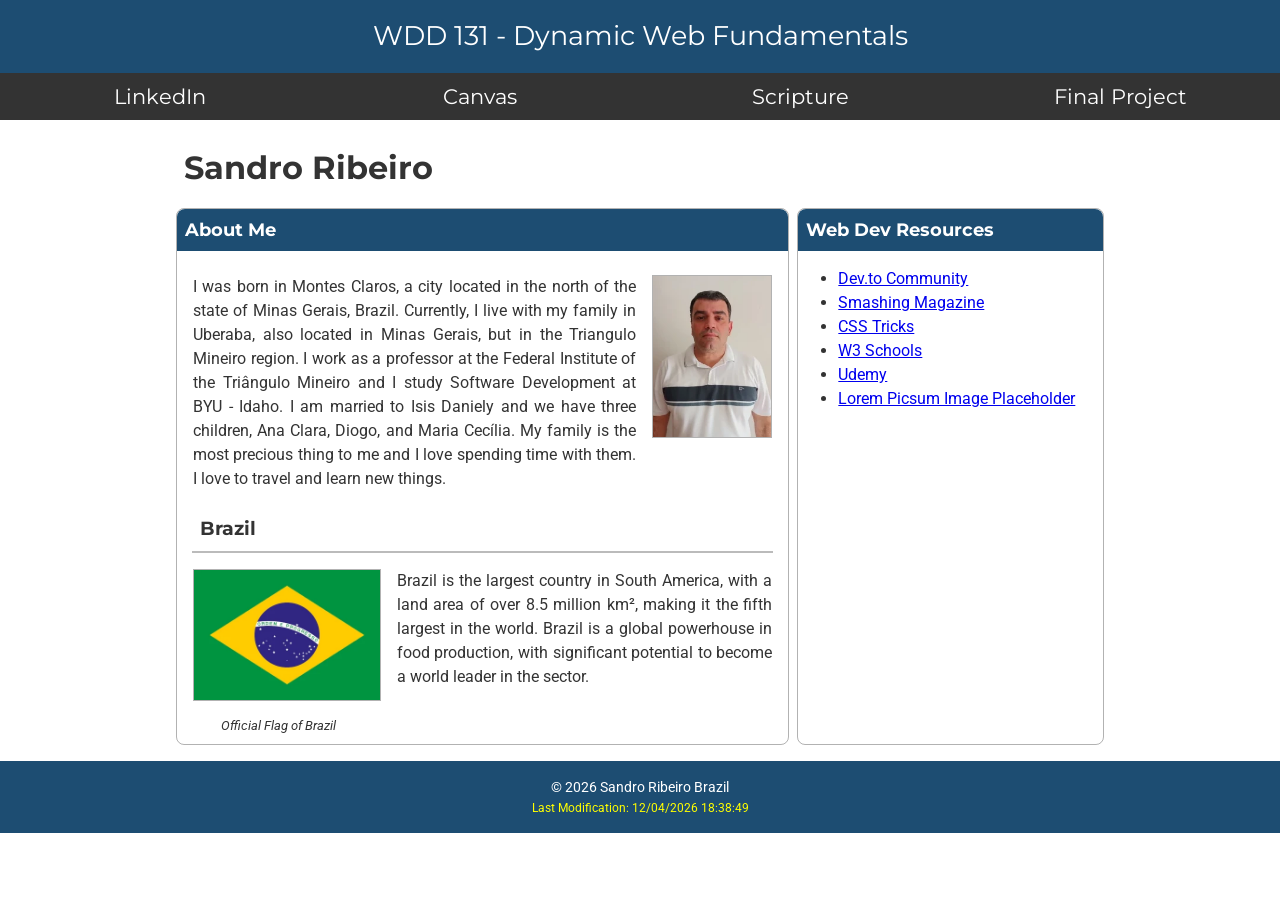
<file: index.html>
<!DOCTYPE html>
<html lang="en-us">

  <head>

    <meta charset="utf-8">
    <meta name="viewport" content="width=device-width, initial-scale=1">
    <title>WDD 131 - Dynamic Web Fundamentals - Sandro Ribeiro</title>
    <meta name="description" content="This is GitHub page of Course WDD 131 – Dynamic Web Fundamentals - Sandro Ribeiro">
    <meta name="author" content="Sandro Ribeiro">
    <link rel="preconnect" href="https://fonts.googleapis.com">
    <link rel="preconnect" href="https://fonts.gstatic.com" crossorigin>
    <link
      href="https://fonts.googleapis.com/css2?family=Montserrat:ital,wght@0,100..900;1,100..900&family=Roboto:ital,wght@0,100..900;1,100..900&display=swap"
      rel="stylesheet">
    <link rel="stylesheet" href="styles/base.css">
    <script src="scripts/getdates.js" defer></script>

  </head>

  <body>

    <header>

      <span id="course-title">WDD 131 - Dynamic Web Fundamentals</span>

      <nav>
        <a href="https://www.linkedin.com/in/santunesribeiro/" target="_blank">LinkedIn</a>
        <a href="https://byui.instructure.com/" target="_blank">Canvas</a>
        <a href="https://www.churchofjesuschrist.org/study/scriptures/bofm/alma/34?lang=eng&id=p33#p33"
          target="_blank">Scripture</a>
        <a href="finalproject/">Final Project</a>
      </nav>

    </header>

    <main>

      <h1>Sandro Ribeiro</h1>

      <section class="card">

        <h2>About Me</h2>

        <div class="me">
          <p>I was born in Montes Claros, a city located in the north of the state of Minas Gerais, Brazil. Currently, I live with my family in 
            Uberaba, also located in Minas Gerais, but in the Triangulo Mineiro region. I work as a professor at the Federal Institute of the 
            Triângulo Mineiro and I study Software Development at BYU - Idaho. I am married to Isis Daniely and we have three children, Ana Clara, 
            Diogo, and Maria Cecília. My family is the most precious thing to me and I love spending time with them. I love to travel and learn new things.</p>
          <img class="profile" src="images/profile.webp" alt="Student Profile Image" width="200" height="136">
        </div>

        <div class="country">

          <h3>Brazil</h3>

          <figure>
            <img src="images/flagbrazil.webp"
              alt="Flag of Brazil" width="200">
              <figcaption>Official Flag of Brazil</figcaption>
          </figure>

          <p>Brazil is the largest country in South America, with a land area of over 8.5 million km², making it the fifth largest in
          the world. Brazil is a global powerhouse in food production, with significant potential to become a world leader in the
          sector.
          </p>

        </div>

      </section>

      <section class="card">

        <h2>Web Dev Resources</h2>

        <div class="top">

          <ul>
            <li><a href="https://dev.to" target="_blank">Dev.to Community</a></li>
            <li><a href="https://smashingmagazine.com">Smashing Magazine</a></li>
            <li><a href="https://css-tricks.com" target="_blank">CSS Tricks</a></li>
            <li><a href="https://www.w3schools.com" target="_blank">W3 Schools</a></li>
            <li><a href="https://www.udemy.com" target="_blank">Udemy</a></li>
            <li><a href="https://picsum.photos/">Lorem Picsum Image Placeholder</a></li>
          </ul>

        </div>

      </section>

    </main>

  <footer>
    <p>&copy; <span id="currentYear"></span> Sandro Ribeiro Brazil</p>
    <p class="highlight" id="lastModified"></p>
  </footer>


  </body>

</html>
</file>
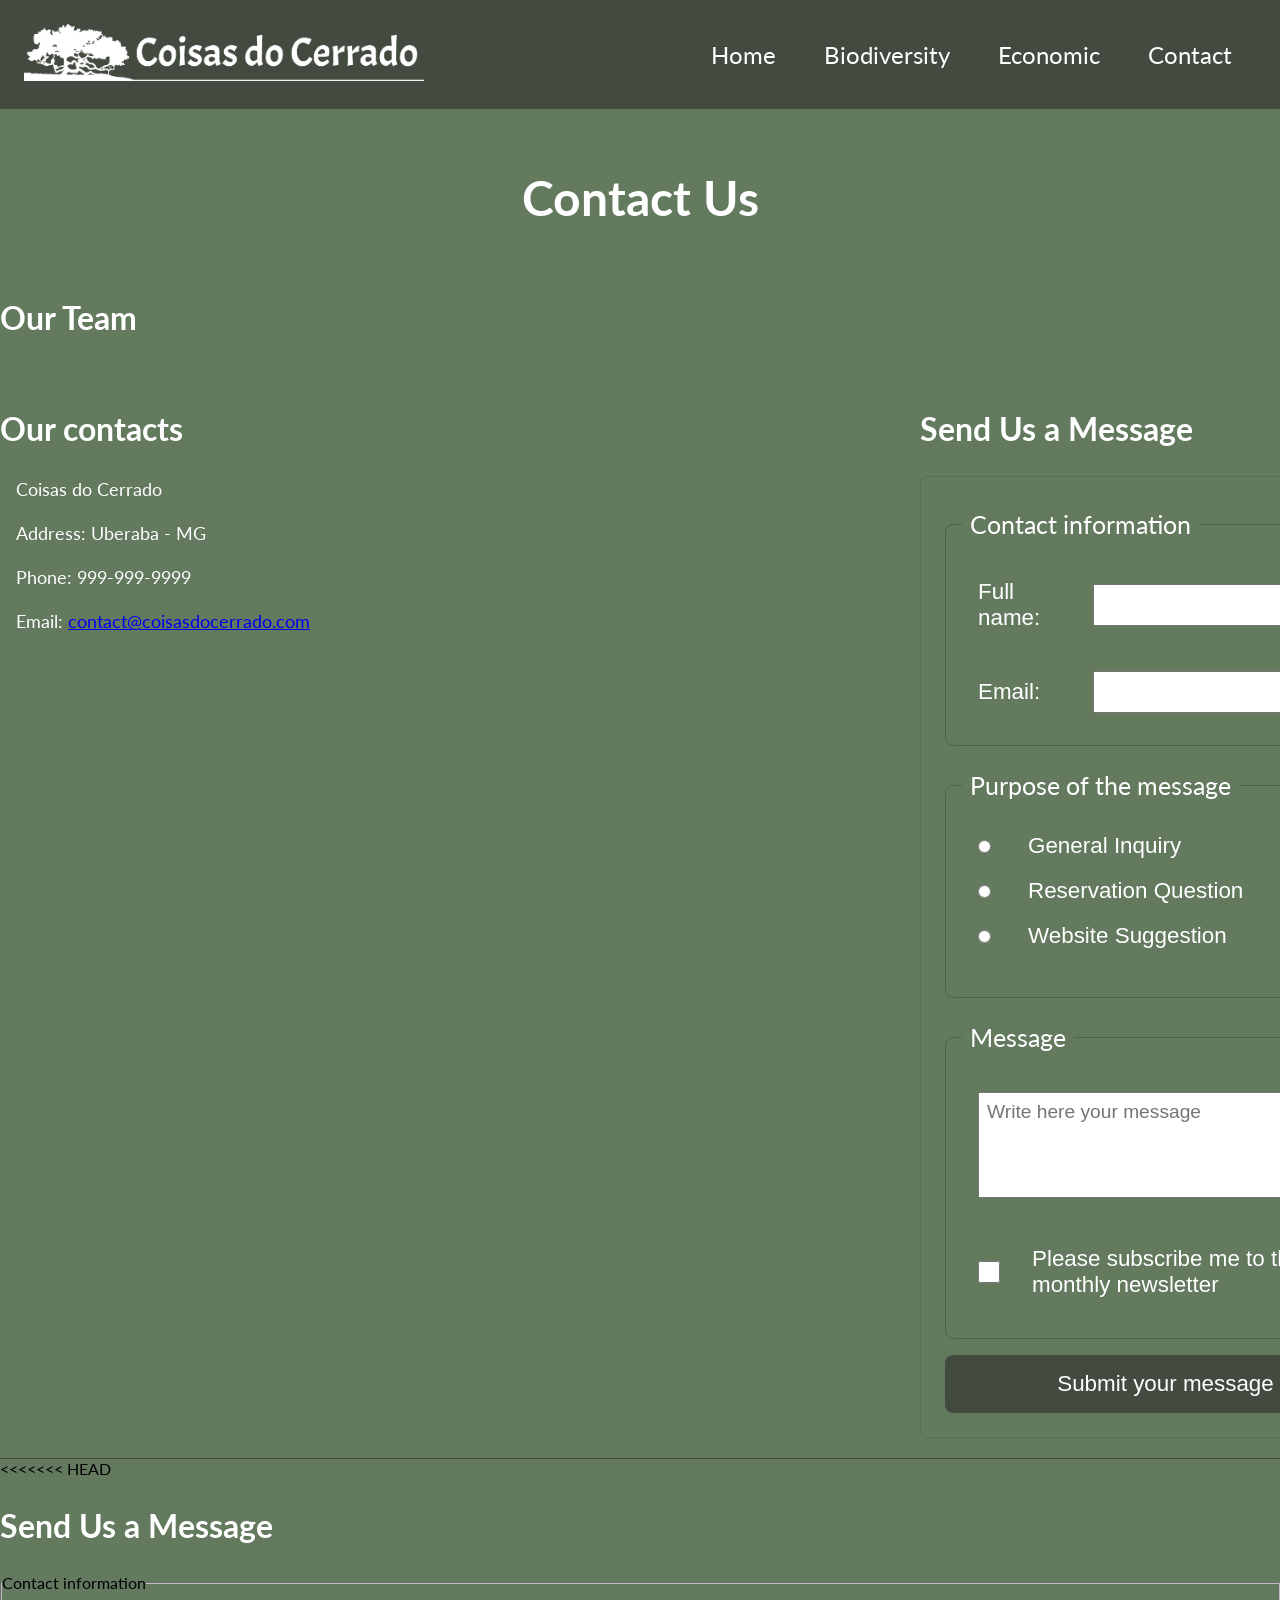
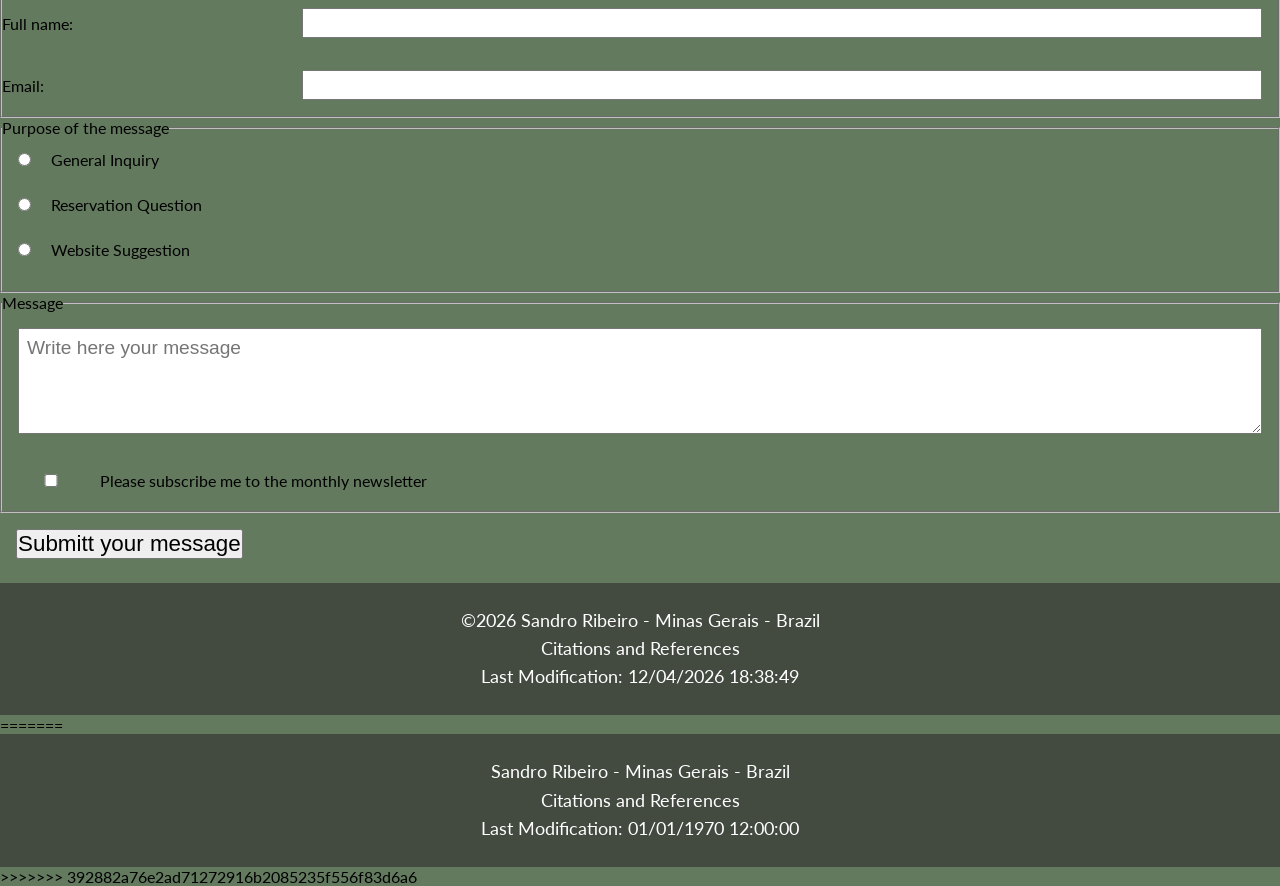
<file: project/Contact.html>
<!DOCTYPE html>
<html lang="en-us">
  <head>
    <meta charset="utf-8" />
    <meta name="viewport" content="width=device-width, initial-scale=1" />
    <title>Contact Us - Coisas do Cerrado</title>
    <meta
      name="description"
      content="WDD 131 Dynamic Web Fundamentals - W06 Project - Sandro Ribeiro"
    />
    <meta name="author" content="Sandro Ribeiro" />
    <link rel="preconnect" href="https://fonts.googleapis.com" />
    <link rel="preconnect" href="https://fonts.gstatic.com" crossorigin />
    <link
      href="https://fonts.googleapis.com/css2?family=Lato:wght@100;400;700&family=Great+Vibes&display=swap"
      rel="stylesheet"
    />
    <link rel="stylesheet" href="styles/coisasdocerrado.css" />
    <script defer src="scripts/coisasdocerrado.js"></script>
  </head>
  <body>
    <header>
      <picture>
        <source
          media="(max-width: 749px)"
          srcset="./images/logos/Logo-small.webp"
        />

        <img
          src="./images/logos/Logo-large-line.webp"
          alt="Logo Coisas do Cerrado"
        />
      </picture>
      <button
        id="menu-toggle"
        aria-expanded="false"
        aria-label="Open Navigation Menu"
      >
        &#9776;
      </button>
      <nav id="main-nav">
        <ul>
          <li><a href="index.html">Home</a></li>
          <li class="dropdown">
            <a href="#">Biodiversity</a>
            <ul class="dropdown-content">
              <li><a href="plant-diversity.html">Plants</a></li>
              <li><a href="animal-diversity.html">Animals</a></li>
            </ul>
          </li>
          <li><a href="economy.html">Economic</a></li>
          <li><a href="Contact.html">Contact</a></li>
        </ul>
      </nav>
    </header>
    <aside></aside>
    <main>
      <h1>Contact Us</h1>
      <section class="team-section">
        <h2>Our Team</h2>
        <div id="team-profiles"></div>
      </section>
      <section>
        <div class="contact grid">
          <div>
            <h2>Our contacts</h2>
            <p>Coisas do Cerrado</p>
            <p>Address: Uberaba - MG</p>
            <p>Phone: 999-999-9999</p>
            <p>
              Email:
              <a href="mailto:contact@coisasdocerrado.com"
                >contact@coisasdocerrado.com</a
              >
            </p>
            <div>
              <iframe
                src="https://www.google.com/maps/embed?pb=!1m18!1m12!1m3!1d11461.51572717681!2d-52.16566704001635!3d-15.890835597743342!2m3!1f0!2f0!3f0!3m2!1i1024!2i768!4f13.1!3m3!1m2!1s0x936571941779a4f9%3A0xf1dcd5b1425bea5c!2sAntigo%20Iate%20Clube%20da%20Barra!5e0!3m2!1spt-BR!2sbr!4v1729361358382!5m2!1spt-BR!2sbr"
                width="600"
                height="450"
                allowfullscreen=""
                loading="lazy"
                referrerpolicy="no-referrer-when-downgrade"
              ></iframe>
            </div>
          </div>
          <div>
            <h2>Send Us a Message</h2>
            <form method="get" action="review.html">
              <fieldset>
                <legend>Contact information</legend>
                <div class="form-item column2">
                  <label for="fullname">Full name:</label>
                  <input type="text" id="fullname" name="fullname" required />
                </div>
                <div class="form-item column2">
                  <label for="useremail">Email:</label>
                  <input
                    type="email"
                    id="useremail"
                    name="useremail"
                    required
                  />
                </div>
              </fieldset>
              <fieldset>
                <legend>Purpose of the message</legend>
                <div>
                  <input
                    type="radio"
                    id="GeneralInquiry"
                    name="purpose"
                    value="GeneralInquiry"
                    required
                  />
                  <label for="GeneralInquiry">General Inquiry</label><br />
                  <input
                    type="radio"
                    id="ReservationQuestion"
                    name="purpose"
                    value="ReservationQuestion"
                  />
                  <label for="ReservationQuestion">Reservation Question</label
                  ><br />
                  <input
                    type="radio"
                    id="WebsiteSuggestion"
                    name="purpose"
                    value="WebsiteSuggestion"
                  />
                  <label for="WebsiteSuggestion">Website Suggestion</label
                  ><br /><br />
                </div>
              </fieldset>
              <fieldset>
                <legend>Message</legend>
                <div class="form-item">
                  <textarea
                    name="Message"
                    id="feedback"
                    rows="4"
                    placeholder="Write here your message"
                  ></textarea>
                </div>
                <div class="form-item column1">
                  <input type="checkbox" id="subscribe" name="subscribe" />
                  <label for="subscribe"
                    >Please subscribe me to the monthly newsletter</label
                  >
                </div>
              </fieldset>
              <button type="submit">Submit your message</button>
            </form>
          </div>
        </div>
<<<<<<< HEAD
        <div>
          <h2>Send Us a Message</h2>
          <form method="get" action="review.html">
            <fieldset>
              <legend>Contact information</legend>
              <div class="form-item column2">
                <label for="fullname">Full name:</label>
                <input type="text" id="fullname" name="fullname" />
              </div>
              <div class="form-item column2">
                <label for="useremail">Email:</label>
                <input type="email" id="useremail" name="useremail" />
              </div>
            </fieldset>
            <fieldset>
              <legend>Purpose of the message</legend>
              <div>
                <input type="radio" id="GeneralInquiry" name="purpose" value="GeneralInquiry" />
                <label for="GeneralInquiry">General Inquiry</label><br />
                <input type="radio" id="ReservationQuestion" name="purpose" value="ReservationQuestion" />
                <label for="ReservationQuestion">Reservation Question</label><br />
                <input type="radio" id="WebsiteSuggestion" name="purpose" value="WebsiteSuggestion" />
                <label for="WebsiteSuggestion">Website Suggestion</label><br /><br />
              </div>
            </fieldset>
            <fieldset>
              <legend>Message</legend>
              <div class="form-item">
                <textarea name="Message" id="feedback" rows="4" placeholder="Write here your message"></textarea>
              </div>
              <div class="form-item column1">
                <input type="checkbox" id="subscribe" name="subscribe" />
                <label for="subscribe">Please subscribe me to the monthly newsletter</label>
              </div>
            </fieldset>
            <button type="submit">Submitt your message</button>
          </form>
        </div>
      </div>
    </section>
  </main>
  <footer>
    <p>
      <span id="currentYear"></span> Sandro Ribeiro - Minas Gerais - Brazil
    </p>
    <p><a href="references.html">Citations and References</a></p>
    <p class="highlight" id="lastModified">
      Last Modification: 01/01/1970 12:00:00
    </p>
  </footer>
</body>

</html>
=======
      </section>
    </main>
    <footer>
      <p>
        <span id="currentYear"></span> Sandro Ribeiro - Minas Gerais - Brazil
      </p>
      <p><a href="references.html">Citations and References</a></p>
      <p class="highlight" id="lastModified">
        Last Modification: 01/01/1970 12:00:00
      </p>
    </footer>
  </body>
</html>
>>>>>>> 392882a76e2ad71272916b2085235f556f83d6a6
</file>
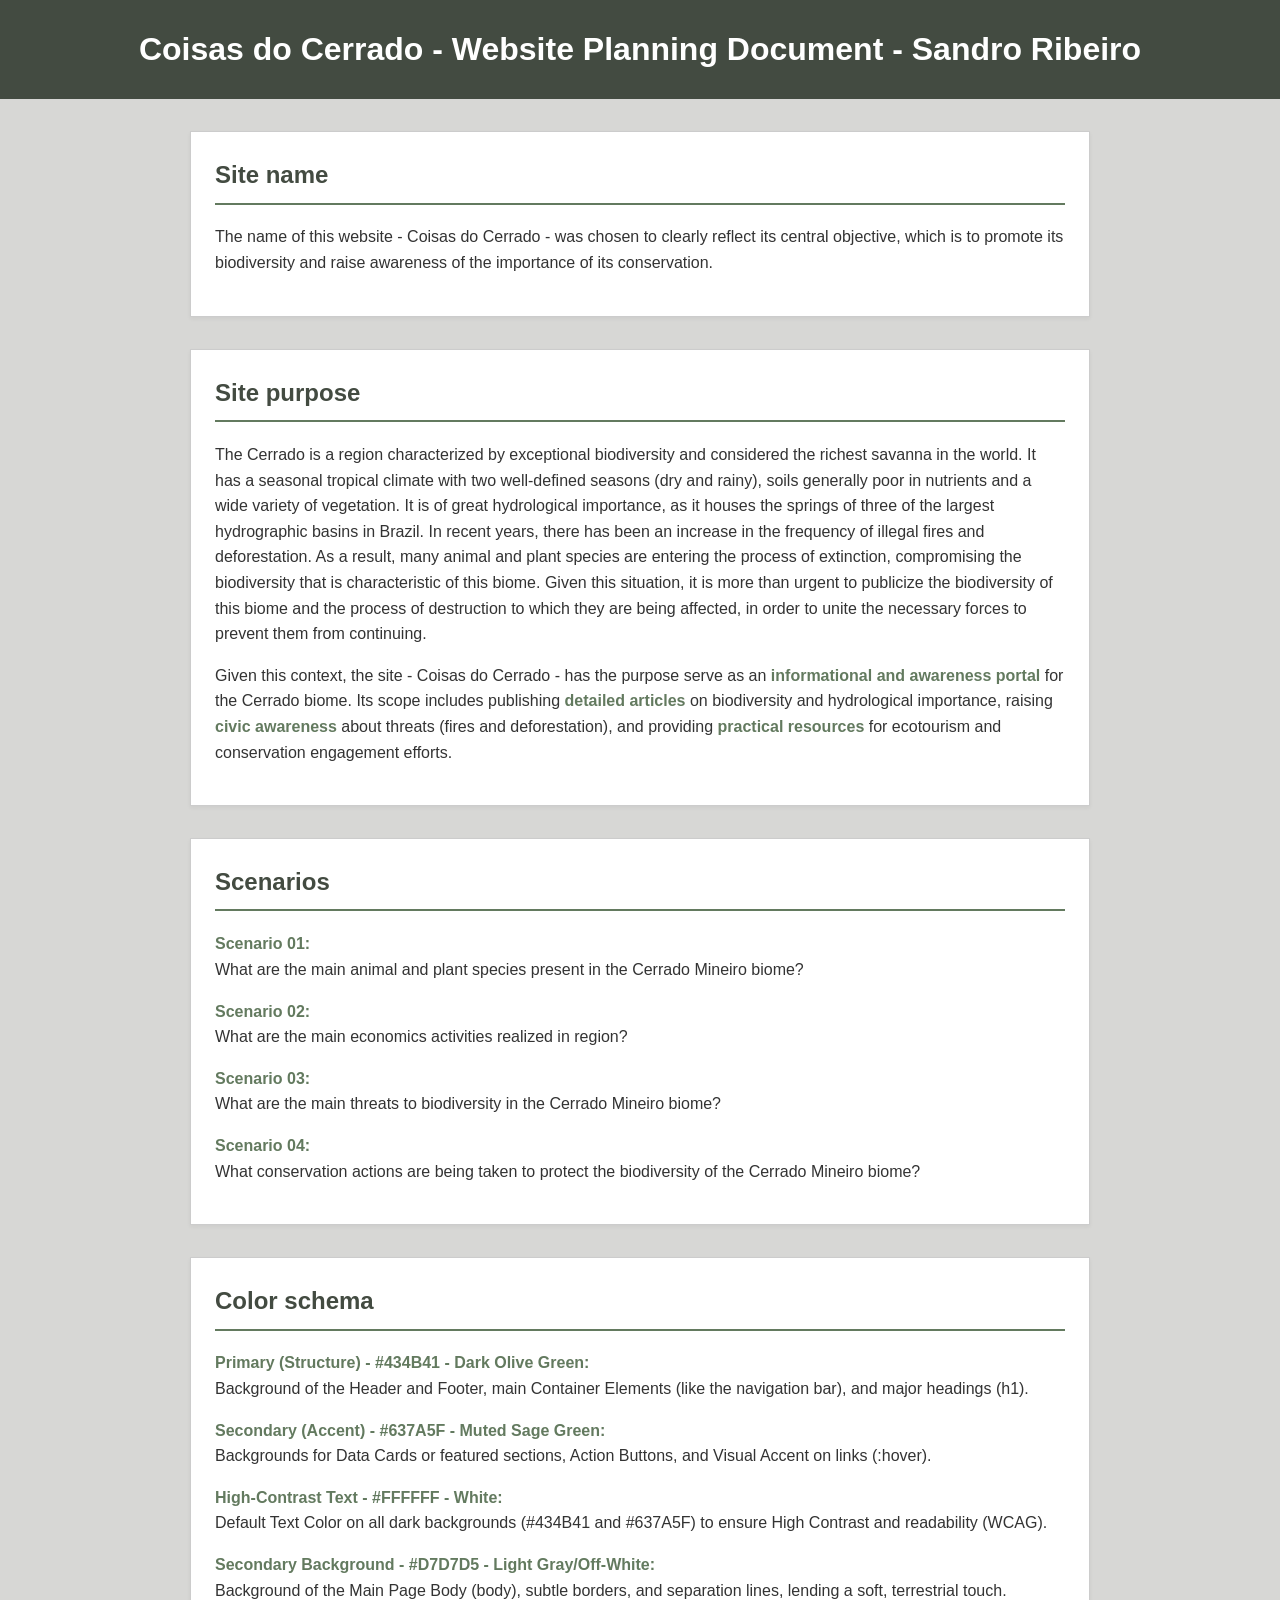
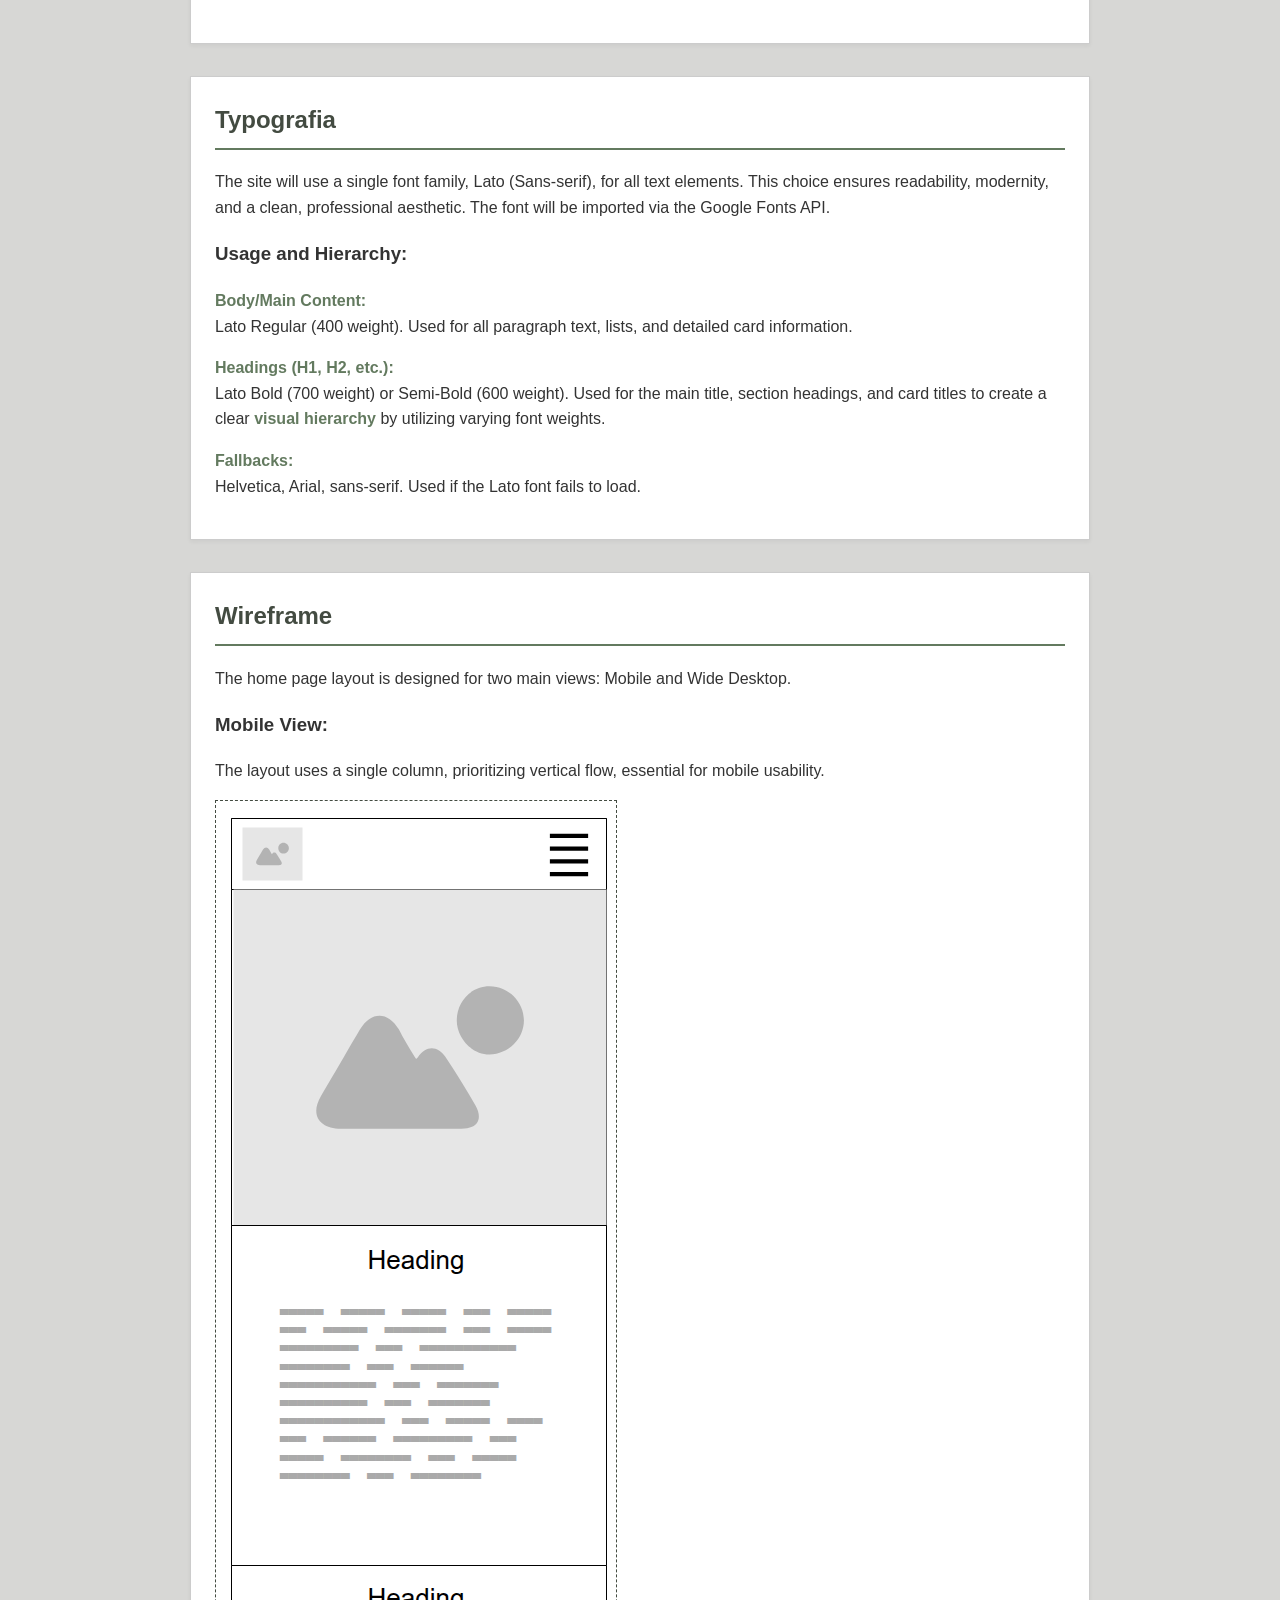
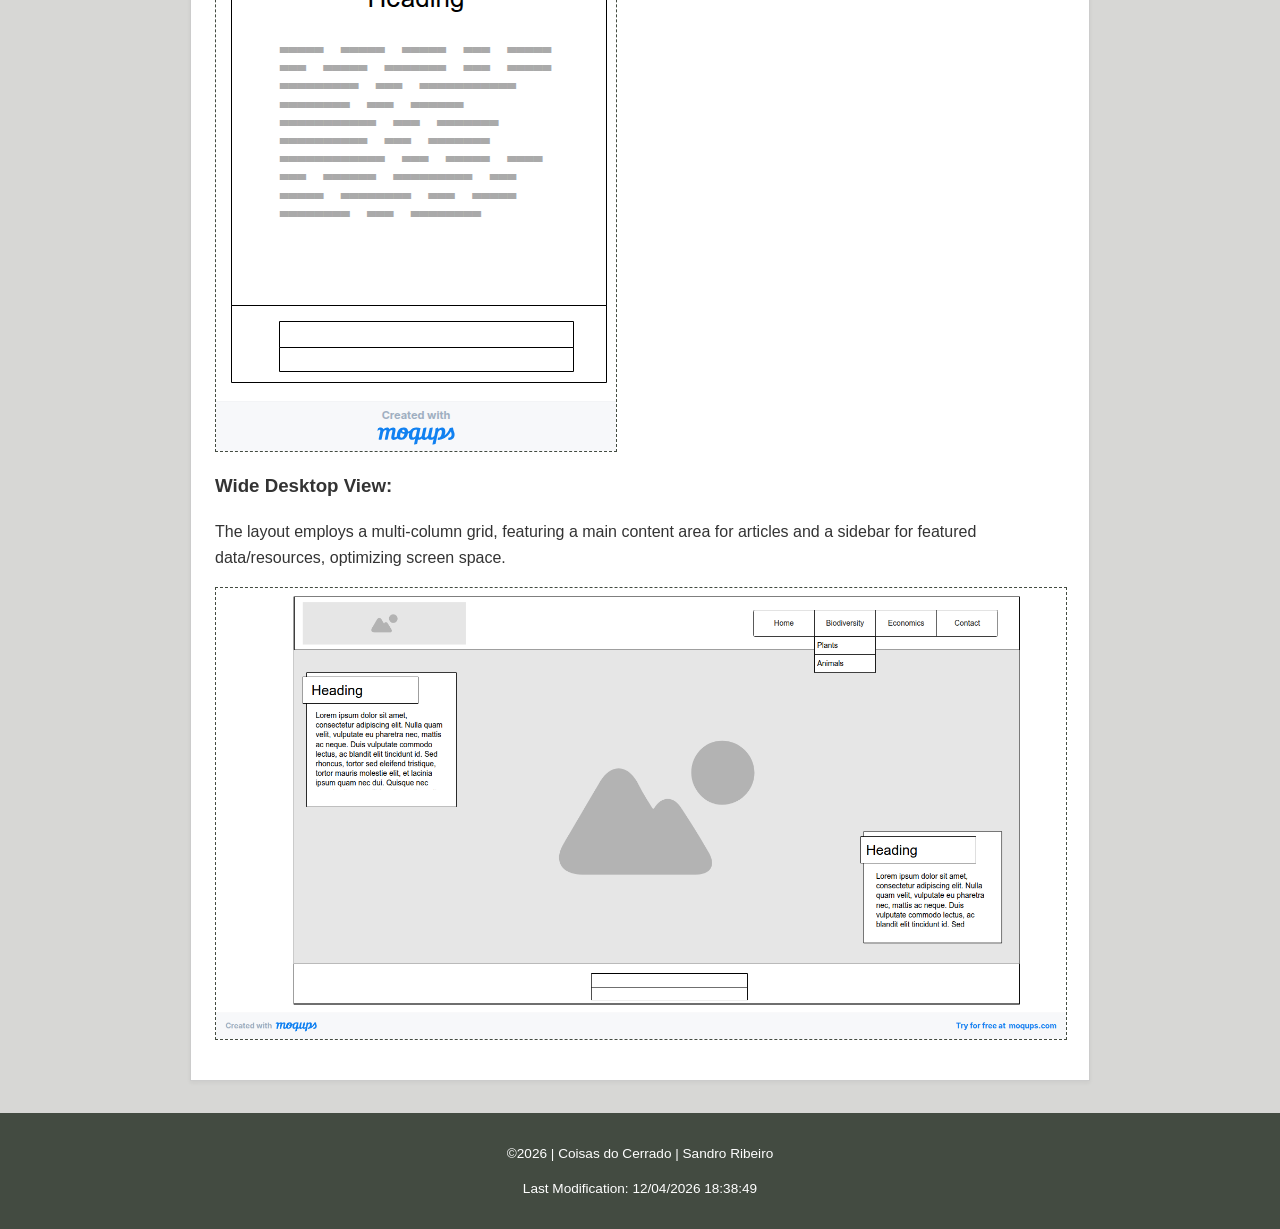
<file: project/siteplan.html>
<!DOCTYPE html>
<html lang="en">
  <head>
    <meta charset="UTF-8" />
    <meta name="viewport" content="width=device-width, initial-scale=1.0" />
    <title>
      WDD 131 - Dynamic Web Fundamentals - Coisas do Cerrado - Sandro Ribeiro
    </title>
    <meta name="author" content="Sandro Ribeiro" />
    <meta
      name="description"
      content=" WDD 131 - Dynamic Web Fundamentals - Sandro Ribeiro - Cerrado, Biodiversity, Preservation"
    />
    <link rel="stylesheet" href="styles/siteplan.css" />
    <script src="scripts/siteplan.js" defer></script>
  </head>
  <body>
    <header>
      <h1>Coisas do Cerrado - Website Planning Document - Sandro Ribeiro</h1>
    </header>
    <main>
      <section>
        <h2>Site name</h2>
        <p>
          The name of this website - Coisas do Cerrado - was chosen to clearly
          reflect its central objective, which is to promote its biodiversity
          and raise awareness of the importance of its conservation.
        </p>
      </section>
      <section>
        <h2>Site purpose</h2>
        <p>
          The Cerrado is a region characterized by exceptional biodiversity and
          considered the richest savanna in the world. It has a seasonal
          tropical climate with two well-defined seasons (dry and rainy), soils
          generally poor in nutrients and a wide variety of vegetation. It is of
          great hydrological importance, as it houses the springs of three of
          the largest hydrographic basins in Brazil. In recent years, there has
          been an increase in the frequency of illegal fires and deforestation.
          As a result, many animal and plant species are entering the process of
          extinction, compromising the biodiversity that is characteristic of
          this biome. Given this situation, it is more than urgent to publicize
          the biodiversity of this biome and the process of destruction to which
          they are being affected, in order to unite the necessary forces to
          prevent them from continuing.
        </p>
        <p>
          Given this context, the site - Coisas do Cerrado - has the purpose
          serve as an <strong>informational and awareness portal</strong> for
          the Cerrado biome. Its scope includes publishing
          <strong>detailed articles</strong> on biodiversity and hydrological
          importance, raising <strong>civic awareness</strong> about threats
          (fires and deforestation), and providing
          <strong>practical resources</strong>
          for ecotourism and conservation engagement efforts.
        </p>
      </section>
      <section>
        <h2>Scenarios</h2>
        <p>
          <strong>Scenario 01:</strong> <br />
          What are the main animal and plant species present in the Cerrado
          Mineiro biome?<br />
        </p>
        <p>
          <strong>Scenario 02:</strong> <br />
          What are the main economics activities realized in region?<br />
        </p>
        <p>
          <strong>Scenario 03:</strong> <br />
          What are the main threats to biodiversity in the Cerrado Mineiro
          biome?<br />
        </p>
        <p>
          <strong>Scenario 04:</strong> <br />
          What conservation actions are being taken to protect the biodiversity
          of the Cerrado Mineiro biome?
        </p>
      </section>
      <section>
        <h2>Color schema</h2>
        <p>
          <strong>Primary (Structure) - #434B41 - Dark Olive Green:</strong>
          <br />
          Background of the Header and Footer, main Container Elements (like the
          navigation bar), and major headings (h1).<br />
        </p>
        <p>
          <strong>Secondary (Accent) - #637A5F - Muted Sage Green:</strong>
          <br />
          Backgrounds for Data Cards or featured sections, Action Buttons, and
          Visual Accent on links (:hover).<br />
        </p>
        <p>
          <strong>High-Contrast Text - #FFFFFF - White:</strong> <br />
          Default Text Color on all dark backgrounds (#434B41 and #637A5F) to
          ensure High Contrast and readability (WCAG).<br />
        </p>
        <p>
          <strong
            >Secondary Background - #D7D7D5 - Light Gray/Off-White:</strong
          >
          <br />
          Background of the Main Page Body (body), subtle borders, and
          separation lines, lending a soft, terrestrial touch.
        </p>
      </section>
      <section>
        <h2>Typografia</h2>
        <p>
          The site will use a single font family, Lato (Sans-serif), for all
          text elements. This choice ensures readability, modernity, and a
          clean, professional aesthetic. The font will be imported via the
          Google Fonts API.
        </p>
        <h3>Usage and Hierarchy:</h3>
        <p>
          <strong>Body/Main Content:</strong> <br />
          Lato Regular (400 weight). Used for all paragraph text, lists, and
          detailed card information.
        </p>
        <p>
          <strong>Headings (H1, H2, etc.):</strong> <br />
          Lato Bold (700 weight) or Semi-Bold (600 weight). Used for the main
          title, section headings, and card titles to create a clear
          <strong>visual hierarchy</strong> by utilizing varying font weights.
        </p>
        <p>
          <strong>Fallbacks:</strong> <br />
          Helvetica, Arial, sans-serif. Used if the Lato font fails to load.
        </p>
      </section>
      <section>
        <h2>Wireframe</h2>
        <p>
          The home page layout is designed for two main views: Mobile and Wide
          Desktop.
        </p>

        <h3>Mobile View:</h3>
        <p>
          The layout uses a single column, prioritizing vertical flow, essential
          for mobile usability.
        </p>
        <img
          src="images/siteplan/home_mobile.png"
          alt="Layout em coluna única para dispositivos móveis"
        />

        <h3>Wide Desktop View:</h3>
        <p>
          The layout employs a multi-column grid, featuring a main content area
          for articles and a sidebar for featured data/resources, optimizing
          screen space.
        </p>
        <img
          src="images/siteplan/home_desktop.png"
          alt="Layout em grid de múltiplas colunas para desktop"
        />
      </section>
    </main>
    <footer>
      <p>
        &copy;<span id="currentyear"></span> | Coisas do Cerrado | Sandro
        Ribeiro
      </p>
      <p id="lastModified"></p>
    </footer>
  </body>
</html>
</file>
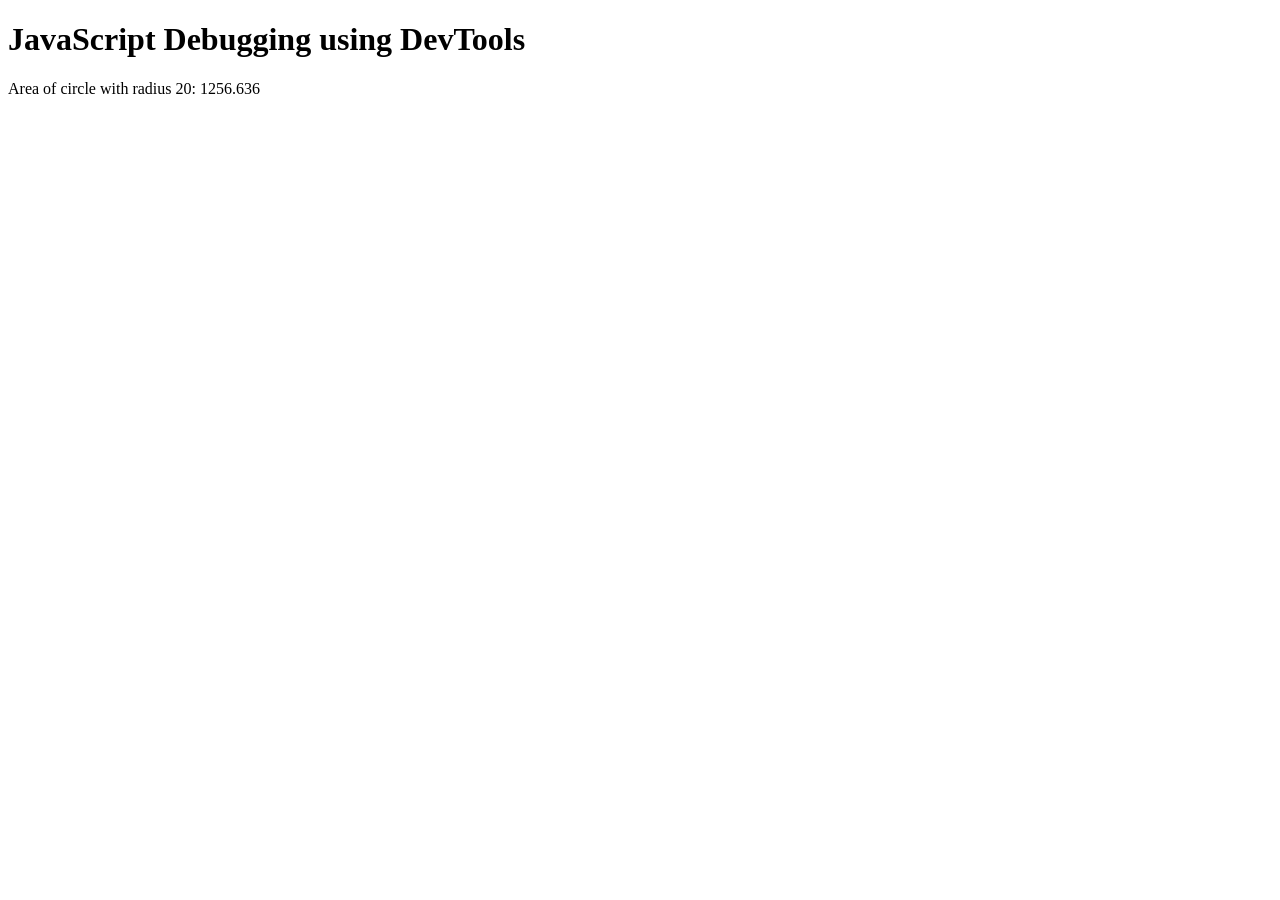
<file: week02/debugging.html>
<!DOCTYPE html>
<html lang="en">
<head>
  <meta charset="UTF-8">
  <meta name="viewport" content="width=device-width, initial-scale=1.0">
  <title>Debugging Activity</title>
  <script src="scripts/debugging.js" defer></script>
</head>
<body>
  <h1>JavaScript Debugging using DevTools</h1>
<p>Area of circle with radius <span id="radius"></span>: <span id="area"></span></p>
</body>
</html>
</file>
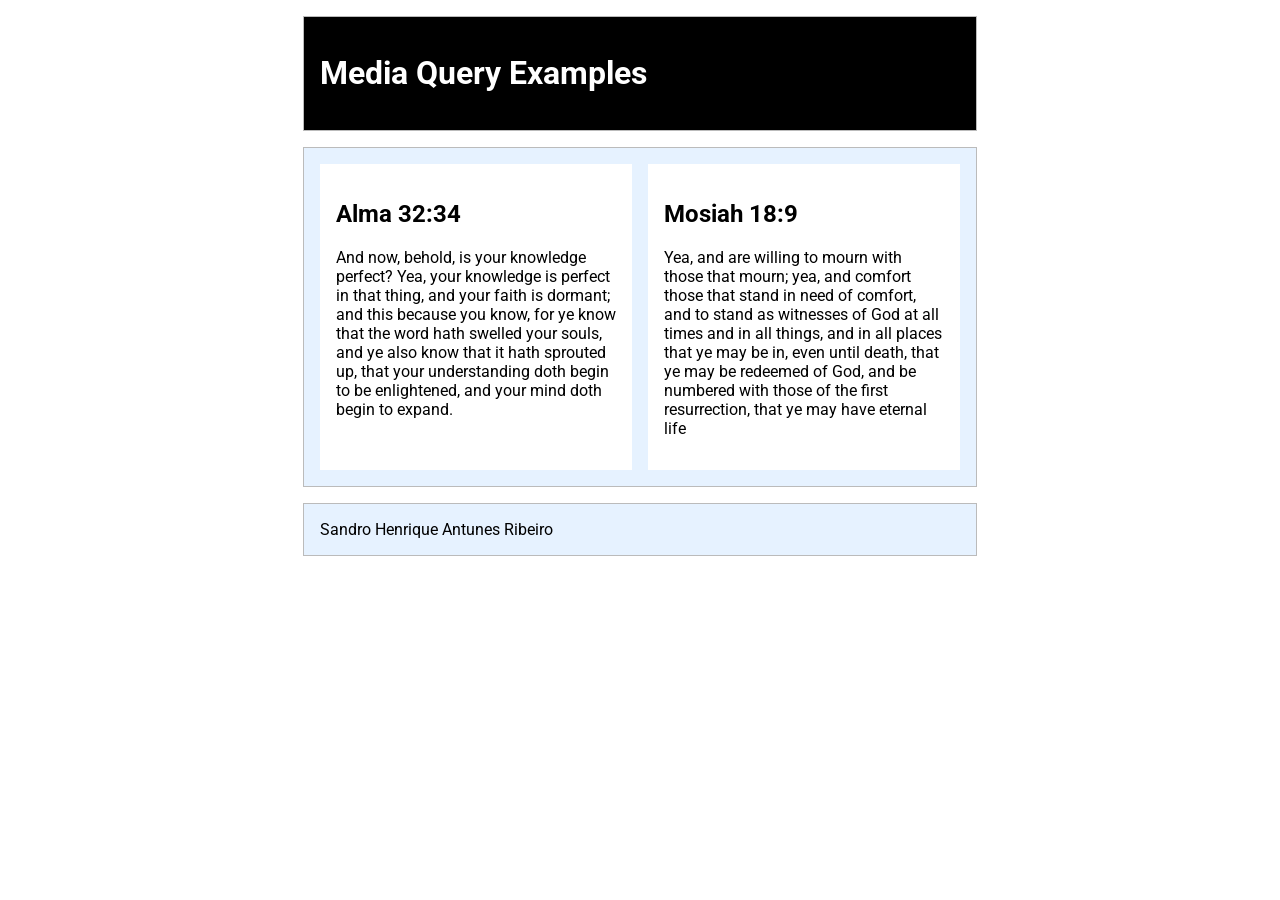
<file: week02/media-query.html>
<!DOCTYPE html>
<html lang="en">
  <head>
    <meta charset="UTF-8" />
    <meta name="viewport" content="width=device-width, initial-scale=1.0" />
    <title>WDD 131 - Media Query Example</title>
    <meta
      name="description"
      content="Media query learning activity example page"
    />
    <meta name="author" content="Sandro Henrique Antunes Ribeiro" />
    <link rel="preconnect" href="https://fonts.googleapis.com" />
    <link rel="preconnect" href="https://fonts.gstatic.com" crossorigin />
    <link
      href="https://fonts.googleapis.com/css2?family=Roboto:ital,wght@0,100..900;1,100..900&display=swap"
      rel="stylesheet"
    />
    <link rel="stylesheet" href="styles/media-query.css" />
    <link rel="stylesheet" href="styles/media-query-large.css" />
  </head>
  <body>
    <header>
      <h1>Media Query Examples</h1>
    </header>
    <main>
      <section>
        <h2>Alma 32:34</h2>
        <p>
          And now, behold, is your knowledge perfect? Yea, your knowledge is
          perfect in that thing, and your faith is dormant; and this because you
          know, for ye know that the word hath swelled your souls, and ye also
          know that it hath sprouted up, that your understanding doth begin to
          be enlightened, and your mind doth begin to expand.
        </p>
      </section>
      <section>
        <h2>Mosiah 18:9</h2>
        <p>
          Yea, and are willing to mourn with those that mourn; yea, and comfort
          those that stand in need of comfort, and to stand as witnesses of God
          at all times and in all things, and in all places that ye may be in,
          even until death, that ye may be redeemed of God, and be numbered with
          those of the first resurrection, that ye may have eternal life
        </p>
      </section>
    </main>
    <footer>Sandro Henrique Antunes Ribeiro</footer>
  </body>
</html>
</file>
<file: styles/base.css>
:root {
  --blue: rgb(29 77 114);
  --blue-1: rgb(29 77 114 / 0.1);
  --blue-7: rgb(29 77 114 / 0.7);
  --brown: rgb(100 50 25);
  --yellow: rgb(255 255 0);
}

*,
*::before,
*::after {
  margin: 0;
  box-sizing: border-box;
}

html,
body {
  height: 100%;
  padding: 0;
}

body {
  line-height: 1.5;
  font-family: "Roboto", sans-serif;
  color: #333;
}

header {
  background-color: var(--blue);
  color: #fff;
}

#course-title {
  display: block;
  font-family: "Montserrat", sans-serif;
  font-size: 1.7rem;
  padding: 1rem;
  text-align: center;
}

nav {
  background-color: #333;
  display: flex;
}

nav a {
    flex: 1 1 100%;
    display: block;
    font-family: "Montserrat", sans-serif;
    font-size: 1.3rem;
    text-align: center;
    padding: 0.5rem;
    color: #fff;
    text-decoration: none;
}

nav a:visited {
      color: #fff;
    }

nav a:hover {
      color: #fff;
      background-color: var(--brown);
      font-weight: 600;
    }

main {
  max-width: 960px;
  margin: 0 auto;
  display: grid;
  grid-template-columns: 2fr 1fr;
  gap: 0.5rem;
  padding: 1rem;
}

h1 {
  grid-column: 1 / 3;
  font-family: "Montserrat", sans-serif;
  font-size: 2rem;
  margin: 0.5rem;
  text-align: justify;
}

h2 {
  text-align: justify;
  background-color: var(--blue);
  color: #fff;
  margin-block-end: 0.5rem;
  font-family: "Montserrat", sans-serif;
  font-size: 1.1rem;
  border-radius: 0.5rem 0.5rem 0 0;
  padding: 0.5rem;
}

footer {
  font-size: 0.9rem;
  padding: 1rem;
  background-color: var(--blue);
  color: #fff;
}

footer p {
    margin: 0;
    text-align: center;
  }

img {
  width: 100%;
  height: auto;
  border: 1px solid rgb(0 0 0 / 0.3);
  margin: 0.5rem;
}

.profile {
  width: 120px;
  height: auto;
  margin-inline-end: 0.5rem;
}

.card {
  border-radius: 0.5rem;
  border: 1px solid rgb(0 0 0 / 0.3);
}

.card p {
    padding: 1rem;
  }

.me {
  display: flex;
  flex-direction: row;
  align-items: start;
  text-align: justify;
}

.me img {
  margin-top: 1rem;
  margin-right: 1rem;
  margin-left: 0;
  flex-shrink: 0;
}

.country {
  display: grid;
  grid-template-columns: 1fr 2fr;
  justify-content: center;
  align-items: top;
  text-align: justify;
}

.country h3 {
    grid-column: 1 / 3;
    font-family: "Montserrat", sans-serif;
    text-align: justify;
    border-bottom: 2px solid #bbb;
    padding: 0.5rem;
    width: 95%;
    margin-inline: auto;
}

.top {
  display: flex;
  flex-direction: column;
  justify-content: top;
  margin-top: 1rem;
}

.highlight {
  color: yellow;
  font-size: smaller;
}

figure {
  margin: 0.5rem;
}

figcaption {
  font-size: smaller;
  text-align: center;
  font-style: italic;
}
</file>
<file: project/styles/coisasdocerrado.css>
:root {
  --greenLight: rgb(99, 122, 95);
  --greenDark: rgb(67, 75, 65);
  --hero-bg-color: rgba(0, 0, 0, 0.5);
}

* {
  margin: 0;
  padding: 0;
  box-sizing: border-box;
}

html,
body {
  font-family: Lato, Helvetica, Arial, sans-serif;
  background-color: var(--greenLight);
}

header,
main,
aside,
footer {
  max-width: 1800px;
  margin: 0 auto;
}

main section {
  margin-bottom: 0.5rem;
  margin-top: 0.5rem;
  padding-top: 1rem;
}

header {
  display: flex;
  flex-direction: row;
  color: white;
  text-align: center;
  padding: 1.5rem;
  background-color: var(--greenDark);
}

header img {
  width: 150px;
  height: auto;
}

nav {
  margin-left: auto;
}

nav ul {
  display: flex;
  flex-direction: row;
  justify-content: flex-end;
  list-style: none;
  padding: 0;
  margin: 0;
}

nav a {
  color: white;
  text-decoration: none;
  padding: 1rem 1.5rem;
  /*display: none;*/
  font-size: 1.5rem;
}

nav a:hover,
nav a:active {
  color: var(--yellow);
  font-weight: 700;
}

nav a:hover ~ #navmenu ~ #hambutton {
  background-color: var(--yellow);
  color: #000;
}

nav.show {
  width: 100%;
}

aside {
  background-color: var(--greenLight);
  padding: 0.5rem;
}

footer {
  color: white;
  text-align: center;
  padding: 1.5rem;
  background-color: var(--greenDark);
}

footer a {
  color: white;
  text-decoration: none;
}

footer a:hover {
  color: #dddddd;
  text-decoration: underline;
}

h1 {
  font-size: 1.3rem;
  color: white;
  margin-top: 20px;
  margin-bottom: 20px;
}

h2 {
  font-size: 2rem;
  padding-bottom: 0.5rem;
  padding-top: 0.5rem;
  margin-top: 20px;
  margin-bottom: 20px;
  color: white;
}

p {
  color: white;
  text-align: justify;
  font-size: 1.3rem;
  line-height: 1.6;
  margin: 0;
}

footer p {
  text-align: center;
  font-size: 1.1rem;
}

img {
  width: 100%;
  height: auto;
}

.dropdown {
  position: relative;
}

.dropdown-content {
  display: none;
  position: absolute;
  right: 0;
  background-color: #637a5f;
  min-width: 160px;
  box-shadow: 0px 8px 16px 0px rgba(0, 0, 0, 0.2);
  z-index: 1;
}

.dropdown:hover .dropdown-content {
  display: block;
}

.dropdown-content li {
  display: block;
}

.dropdown-content a {
  padding: 12px 16px;
  text-decoration: none;
  display: block;
  text-align: left;
}

.dropdown-content a:hover {
  background-color: #434b41;
}

.card {
  background-color: white;
}

.col-2 {
  display: grid;
  grid-gap: 0.5rem;
  grid-template-columns: 1fr 1fr;
  padding: 1rem;
}

.label {
  font-weight: bold;
  font-size: 0.85rem;
  text-align: right;
}

.value {
  font-size: 0.9rem;
  text-align: left;
}

.info,
.weather {
  text-align: center;
}

.weather svg {
  width: 100px;
  height: 100%;
}

.cls-1 {
  fill: #231815;
}

.cls-2 {
  fill: #d8bf9e;
}

.cls-3 {
  fill: #f8b62d;
}

.hero-fit img {
  max-height: 77vh;
  object-fit: cover;
}

.hero {
  position: relative;
  width: 100%;
  height: auto;
  background: url('../images/hero-image.jpg') center/cover no-repeat;
  border-bottom: 1px solid var(--accent-color-2);
}

.hero article h1 {
  text-align: center;
}

.hero article {
  position: absolute;
  bottom: 25%;
  left: 20%;
  color: white;
  padding: 20px;
  width: 60%;
  border-radius: 5px;
  background-color: var(--hero-bg-color);
}

.hero article img {
  float: right;
  width: 200px;
  height: auto;
  margin-left: 15px;
}

/* Mobile */

#menu-toggle {
  display: block;
  background: none;
  border: none;
  font-size: 2rem;
  color: white;
  cursor: pointer;
  z-index: 10;
  margin-left: auto;
  align-self: center;
}

nav {
  display: none;
  position: absolute;
  top: 100px;
  left: 0;
  width: 100%;
  background-color: var(--greenDark);
  box-shadow: 0 4px 6px rgba(0, 0, 0, 0.2);
  z-index: 5;
}

nav.open {
  display: block !important;
}

nav ul {
  flex-direction: column;
  text-align: center;
}

nav a {
  display: block;
}

/* Biodiversity pages */

.biodiversity {
  position: relative;
  width: 100%;
  height: auto;
}

.biodiversity h1 {
  position: absolute;
  top: 10%;
  width: 100%;
  padding-top: 4px;
  padding-bottom: 5px;
  color: var(--primary-color);
  font-size: 5rem;
  font-family: matemasie, sans-serif;
  background-color: var(--hero-bg-color);
  text-align: center;
}

.biodiversity img {
  display: block;
  width: 100%;
  height: auto;
}

.biodiversity2 img {
  display: block;
  width: 95%;
  height: auto;
}

.biodiversity p {
  margin-right: 20px;
}

.biodiversity div {
  text-align: center;
}

.biogrid {
  display: grid;
  grid-gap: 1rem;
  text-align: right;
}

.biogrid h2 {
  text-align: justify;
}

.biogrid figure {
  margin-left: 20px;
}

.biogrid img {
  width: 700px;
}

.biogrid p {
  padding-bottom: 10px;
}

/* Economy page */

.economy {
  border-bottom: 1px solid var(--greenDark);
  padding-bottom: 20px;
}

.economy div {
  display: flex;
  justify-content: space-around;
}

.economy div image {
  width: 700px;
}

.economy article {
  display: grid;
  grid-template-columns: 1fr 1fr;
}

.economy article p {
  padding-right: 40px;
}

.economy article figure image {
  width: 890px;
  height: auto;
}

.economy figure {
  display: flex;
  flex-flow: column;
  margin: 0;
}

.economy figure div img {
  width: 900px;
  height: auto;
}

.economy figure img {
  width: 350px;
  height: auto;
}

.economy figcaption {
  color: white;
  font-weight: bold;
  font-size: 20px;
  padding-top: 10px;
  padding-bottom: 10px;
}

/* clauses to Contact page */

.contact {
  border-bottom: 1px solid var(--greenDark);
  padding-bottom: 20px;
}

.contact h1 {
  color: white;
  position: absolute;
  top: 37%;
  width: 100%;
  padding-top: 4px;
  padding-bottom: 5px;
  font-size: 6rem;
  background-color: var(--hero-bg-color);
  text-align: center;
}

.contact figure {
  border: 1px solid rgba(0, 0, 0, 0.1);
  padding: 10px;
  border-radius: 0.5rem;
}

.contact figure img {
  width: 300px;
  height: auto;
}

.contact figcaption {
  font-family: Archivo, sans-serif;
  font-weight: bold;
  font-size: 20px;
  padding-top: 10px;
  padding-bottom: 10px;
}

.contact form {
  width: 100%;
  margin: 0 auto;
  margin-top: 10px;
  padding: 1rem;
  border: 1px solid rgba(0, 0, 0, 0.1);
  border-radius: 0.5rem;
  display: grid;
}

.contact fieldset {
  display: grid;
  color: white;
  font-size: large;
  grid-gap: 0.5rem;
  margin: 0.5rem;
  border: 1px solid rgba(0, 0, 0, 0.2);
  padding: 1rem;
  border-radius: 0.5rem;
}

.contact legend {
  padding: 0.5rem;
  color: var(White);
  font-size: 1.4em;
}

.contact label,
input,
button,
textarea {
  font-family: Roboto, Arial, sans-serif;
  margin: 1rem;
  font-size: 1.4rem;
}

.contact label {
  text-align: left;
  padding-right: 1.3rem;
}

.contact input,
select,
textarea {
  padding: 0.5rem;
  font-size: 1.2rem;
}

.contact input[type='checkbox'] {
  width: 22px;
  height: 22px;
  vertical-align: bottom;
}

.contact button {
  margin: 0.5rem;
  background-color: var(--greenDark);
  color: #fff;
  border: none;
  border-radius: 0.5rem;
  padding: 1rem;
  font-size: 1.4rem;
}

.grid {
  display: grid;
  grid-template-columns: 1fr 1fr;
}

.grid1 {
  display: grid;
  color: white;
  grid-template-columns: 1fr 1fr 1fr;
  text-align: center;
}

.form-item {
  display: grid;
  align-items: center;
}

.column1 {
  grid-template-columns: 4fr 48fr;
  margin: 0.5rem 0;
}

.column2 {
  grid-template-columns: 2fr 7fr;
}

iframe {
  width: 900px;
  height: 700px;
  border: 0;
  margin: 20px;
  margin-left: 0;
}


main h1 {
  color: white;
  text-align: center;
  padding: 1.5rem 0 0.5rem 0;
}

main p,
main ul {
  color: white;
  max-width: 1000px;
  margin: 1rem auto;
  padding: 0 1rem;
  line-height: 1.6;
  font-size: 1.1rem;
  text-align: justify;
}

main ul {
  list-style-type: disc;
  padding-left: 3rem;
}

main ul li {
  margin-bottom: 0.75rem;
}

references main{
  width: 100%;
}

/* Desktop View */

@media (min-width: 750px) {
  h1 {
    font-size: 3rem;
  }

  main {
    position: relative;
  }

  header img {
    width: 400px;
  }

  .card {
    border: 1px solid rgba(0, 0, 0, 0.1);
    box-shadow: 0 0 2rem #000;
    opacity: 0.8;
  }

  .card h2 {
    margin: 0.5rem -0.5rem 0.5rem -0.5rem;
    background-color: var(--greenDark);
    color: white;
    width: 90%;
    text-align: left;
  }

  .info {
    position: absolute;
    top: 2rem;
    left: 1rem;
  }

  .weather {
    position: absolute;
    bottom: 2rem;
    right: 1rem;
  }

  .weather h2::after {
    content: '⛅';
    position: absolute;
    right: 3rem;
    top: 1.25rem;
  }

  #weather-icon {
    display: none;
  }

  #menu-toggle {
    display: none;
  }

  nav {
    display: block !important;
    position: static;
    width: auto;
    margin-left: auto;
    box-shadow: none;
  }

  nav ul {
    flex-direction: row;
  }

  main {
    position: relative;
  }

  .biogrid {
    grid-template-columns: 1fr 1fr;
  }
}
</file>
<file: project/styles/siteplan.css>
/*
 * W05 Project: Website Planning Document CSS (plan.css)
 * Colors: #434B41 (Primary), #637A5F (Secondary), #D7D7D5 (Background)
 * Font: Lato (Sans-serif)
 */

/* 1. CSS VARIABLES (Custom Properties) */
:root {
    --color-primary: #434B41;
    --color-secondary: #637A5F;
    --color-text-light: #FFFFFF;
    --color-background-light: #D7D7D5;
    --content-max-width: 900px;
    /* Limits the width of the main content container */
}

/* 2. GENERAL BASE AND TYPOGRAPHY */
body {
    background-color: var(--color-background-light);
    color: #333;
    /* Dark text for light background */
    font-family: 'Lato', Helvetica, Arial, sans-serif;
    margin: 0;
    padding: 0;
    line-height: 1.6;
}

/* 3. STRUCTURE AND HEADER */
header {
    background-color: var(--color-primary);
    color: var(--color-text-light);
    padding: 1.5rem 0;
    text-align: center;
}

h1 {
    font-size: 2rem;
    margin: 0;
}

/* 4. MAIN CONTENT */
main {
    max-width: var(--content-max-width);
    margin: 2rem auto;
    /* Centers the content block */
    padding: 0 1rem;
}

section {
    background-color: white;
    border: 1px solid #ccc;
    padding: 1.5rem;
    margin-bottom: 2rem;
    box-shadow: 0 2px 4px rgba(0, 0, 0, 0.05);
}

h2 {
    color: var(--color-primary);
    border-bottom: 2px solid var(--color-secondary);
    padding-bottom: 0.5rem;
    margin-top: 0;
}

/* 5. EMPHASIS (strong) */
strong {
    font-weight: 700;
    color: var(--color-secondary);
    /* Uses the accent color for emphasis */
}

/* 6. WIREFRAME IMAGES */
img {
    max-width: 100%;
    height: auto;
    border: 1px dashed var(--color-primary);
    margin: 1rem 0;
    display: block;
}

/* 7. FOOTER */
footer {
    background-color: var(--color-primary);
    color: var(--color-text-light);
    text-align: center;
    padding: 1rem 0;
    font-size: 0.85rem;
}
</file>
<file: week02/styles/media-query.css>
body {
  font-family: 'Roboto', sans-serif;
}

header,
main,
footer {
  max-width: 640px;
  margin: 1rem auto;
  border: 1px solid #bbb;
  padding: 1rem;
  background-color: #e6f2ff;
}

main {
  display: grid;
  grid-template-columns: 1fr;
  grid-gap: 1rem;
}

section {
  padding: 1rem;
  background-color: #fff;
}
</file>
<file: week02/styles/media-query-large.css>
@media screen and (min-width: 500px) {
  header {
    background-color: #000;
    color: #fff;
  }

  main {
    grid-template-columns: 1fr 1fr;
  }
}
</file>
